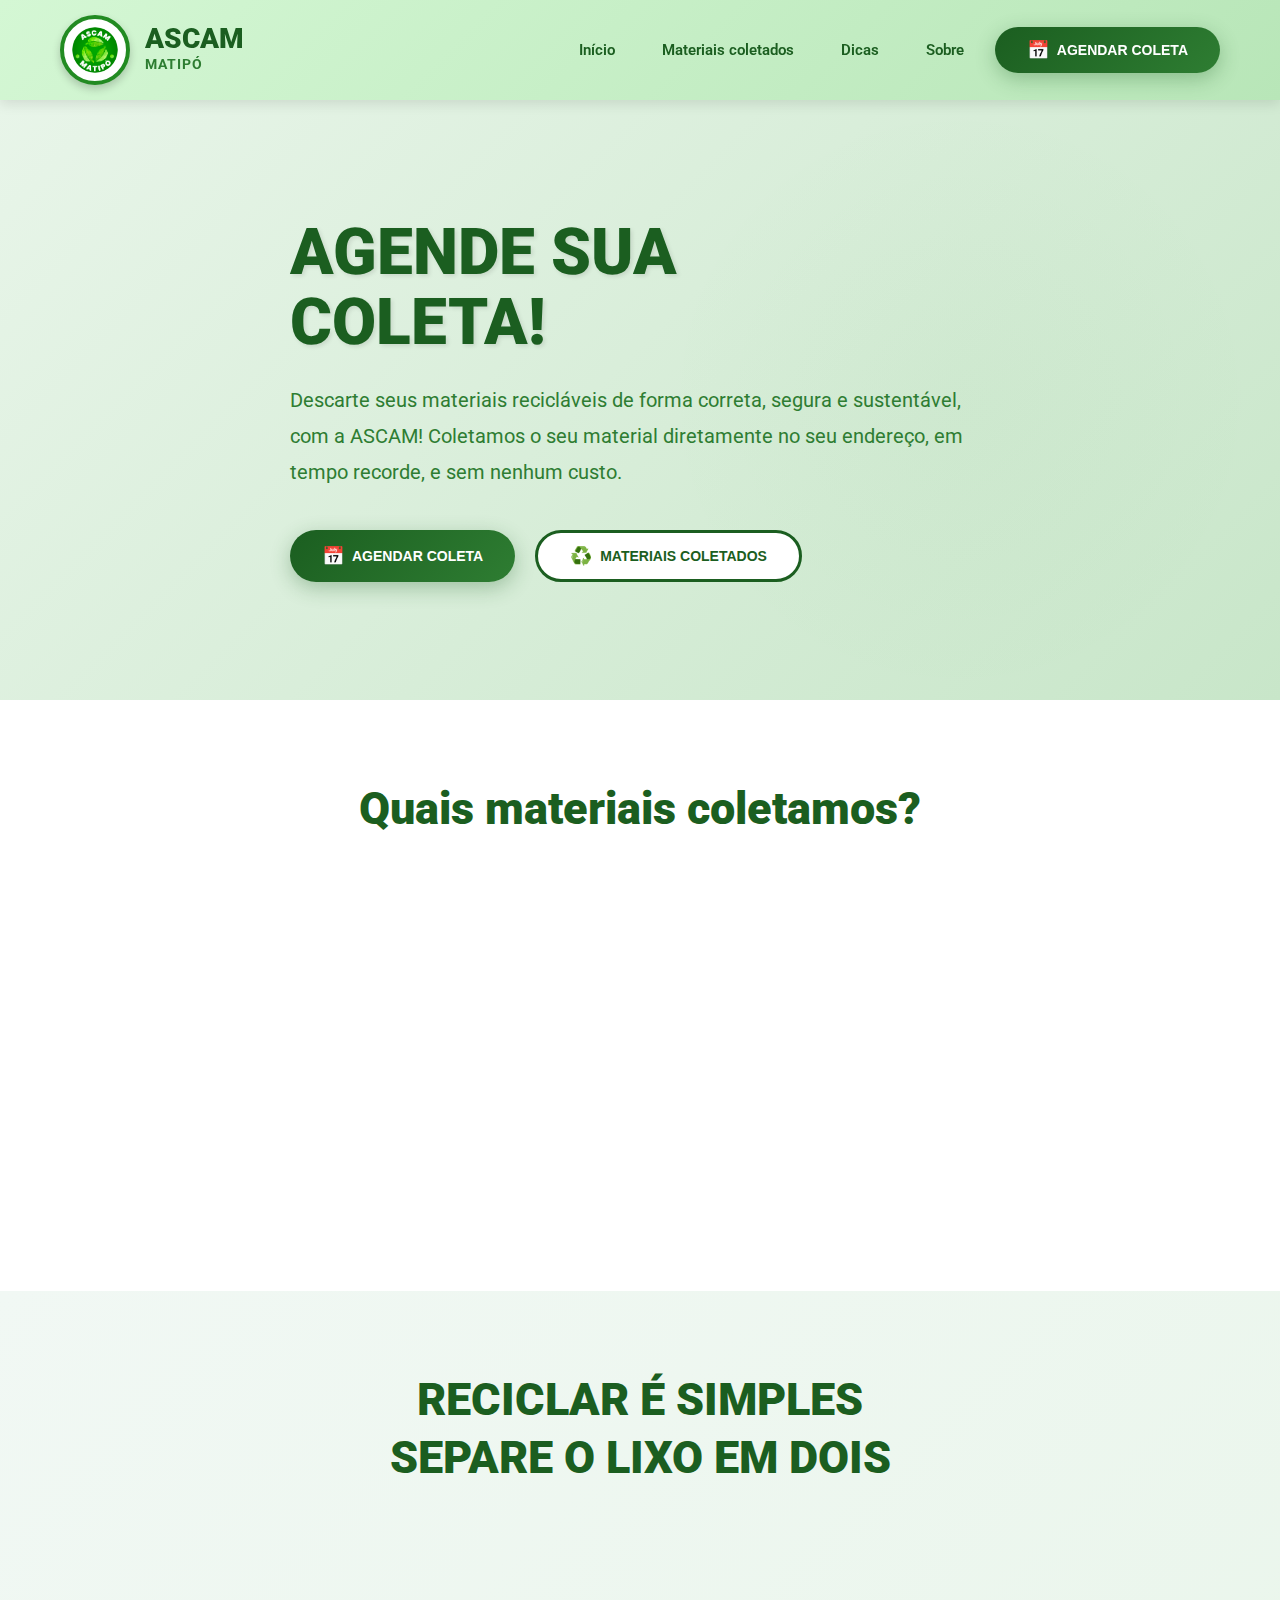
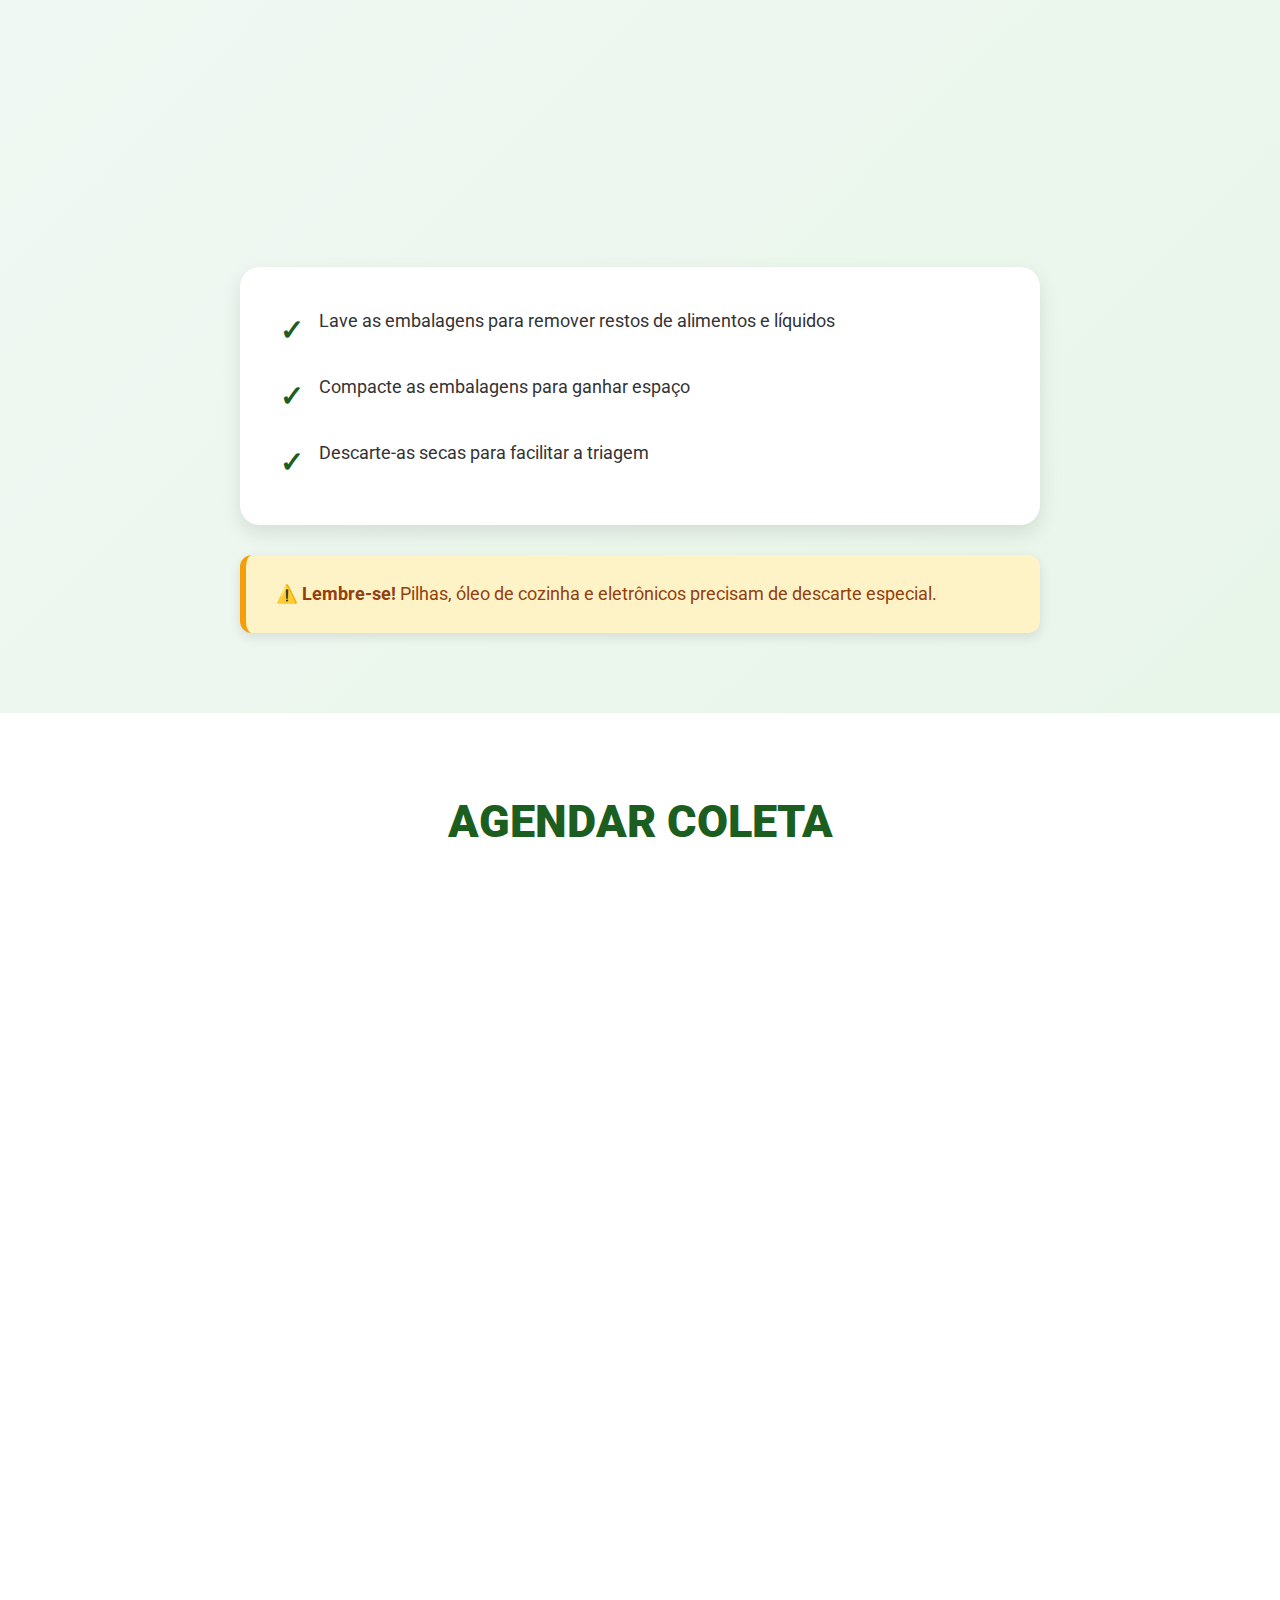
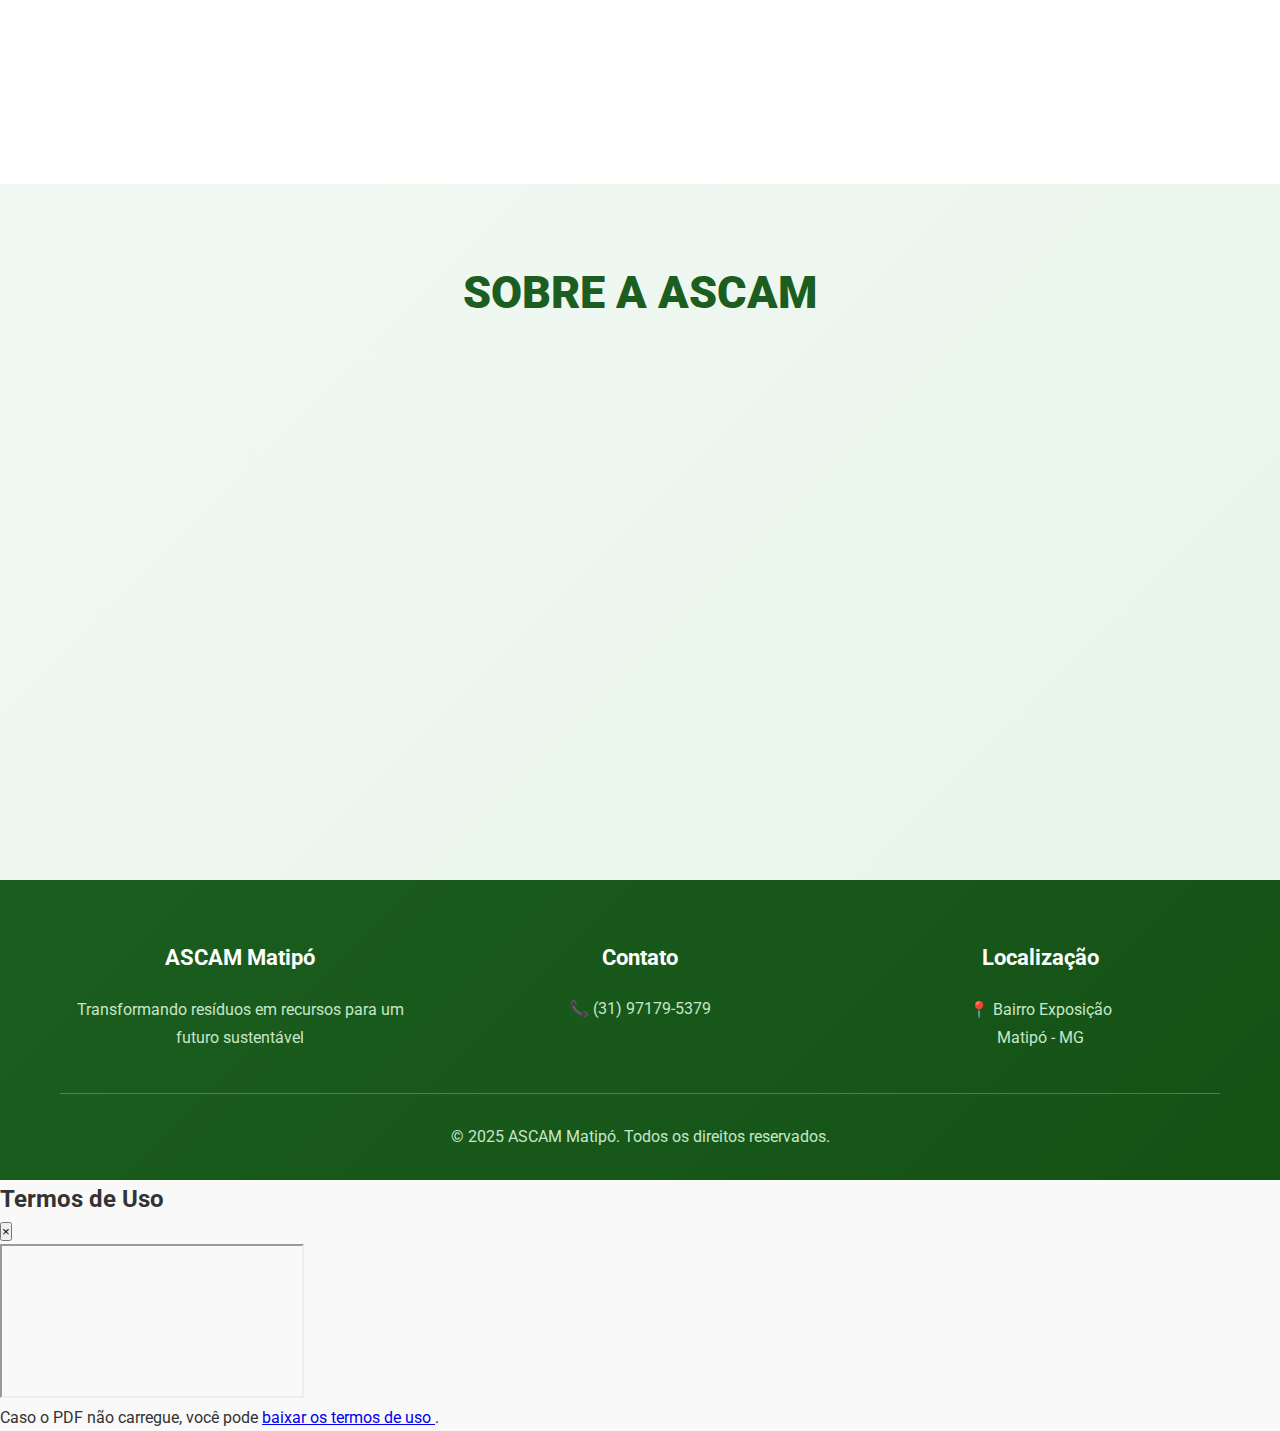
<file: index.html>
<!DOCTYPE html>
<html lang="pt-BR">
  <head>
    <meta charset="UTF-8" />
    <meta name="viewport" content="width=device-width, initial-scale=1.0" />
    <title>ASCAM Matipó - Coleta de Recicláveis</title>
    <link
      href="https://fonts.googleapis.com/css2?family=Roboto:wght@400;500;600;700;900&display=swap"
      rel="stylesheet"
    />
    <link href="index.css" rel="stylesheet" />
    <link rel="shortcut icon" href="./image/LOGOTIPO-ASCAM-MATIPO-ACE-FACULDADE.png" type="image/x-icon">
    <script src="cod.js"></script>
  </head>
  <body>
    <header class="header-container">
      <div class="header-content">
        <div class="logo-area">
          <img src="image/LOGOTIPO-ASCAM-MATIPO-ACE-FACULDADE.png" alt="Logo ASCAM" class="logo-img" />
          <div class="logo-text">
            <div class="logo-title">ASCAM</div>
            <div class="logo-subtitle">MATIPÓ</div>
          </div>
        </div>
        <nav class="nav-desktop">
          <a href="#inicio" class="nav-link">Início</a>
          <a href="#materiais" class="nav-link">Materiais coletados</a>
          <a href="#dicas" class="nav-link">Dicas</a>
          <a href="#sobre" class="nav-link">Sobre</a>
          <button onclick="scrollToForm()" class="btn-primary">
            <span class="btn-icon">📅</span>
            AGENDAR COLETA
          </button>
        </nav>

        <button class="mobile-menu-btn" onclick="toggleMobileMenu()">
          <span></span>
          <span></span>
          <span></span>
        </button>
      </div>

      <nav class="nav-mobile" id="mobileMenu">
        <a href="#inicio" class="nav-link" onclick="closeMobileMenu()"
          >Início</a
        >
        <a href="#materiais" class="nav-link" onclick="closeMobileMenu()"
          >Materiais coletados</a
        >
        <a href="#dicas" class="nav-link" onclick="closeMobileMenu()">Dicas</a>
        <a href="#sobre" class="nav-link" onclick="closeMobileMenu()">Sobre</a>
        <button
          onclick="scrollToForm(); closeMobileMenu();"
          class="btn-primary mobile-btn"
        >
          <span class="btn-icon">📅</span>
        </button>
      </nav>
    </header>

    <section id="inicio" class="hero-section">
      <div class="container">
        <div class="hero-content">
          <h1 class="hero-title">AGENDE SUA<br />COLETA!</h1>
          <p class="hero-subtitle">
            Descarte seus materiais recicláveis de forma correta, segura e
            sustentável, com a ASCAM! Coletamos o seu material diretamente no
            seu endereço, em tempo recorde, e sem nenhum custo.
          </p>
          <div class="hero-buttons">
            <button onclick="scrollToForm()" class="btn-primary">
              <span class="btn-icon">📅</span>
              AGENDAR COLETA
            </button>
            <button
              onclick="scrollToSection('materiais')"
              class="btn-secondary"
            >
              <span class="btn-icon">♻️</span>
              MATERIAIS COLETADOS
            </button>
          </div>
        </div>
      </div>
    </section>

    <section id="materiais" class="materiais-section">
      <div class="container">
        <h2 class="section-title">Quais materiais coletamos?</h2>
        <div class="materials-grid">
          <div class="material-card blue-card">
            <div class="material-icon">📄</div>
            <h3 class="material-title">Papel</h3>
            <p class="material-desc">
              Jornais, revistas, caixas de papelão, papel de escritório
            </p>
          </div>
          <div class="material-card red-card">
            <div class="material-icon">🧴</div>
            <h3 class="material-title">Plástico</h3>
            <p class="material-desc">
              Garrafas PET, embalagens, sacolas plásticas
            </p>
          </div>
          <div class="material-card yellow-card">
            <div class="material-icon">🥫</div>
            <h3 class="material-title">Metal</h3>
            <p class="material-desc">
              Latas de alumínio, ferro, cobre e outros metais
            </p>
          </div>
          <div class="material-card brown-card">
            <div class="material-icon">📦</div>
            <h3 class="material-title">Outros</h3>
            <p class="material-desc">Caixas longa vida, isopor, espumas</p>
          </div>
        </div>
      </div>
    </section>

    <section id="dicas" class="dicas-section">
      <div class="container">
        <h2 class="section-title">
          RECICLAR É SIMPLES<br />SEPARE O LIXO EM DOIS
        </h2>
        <div class="dicas-grid">
          <div class="dica-card">
            <div class="dica-icon">💧</div>
            <h3 class="dica-title">Lixo Úmido</h3>
            <p class="dica-desc">Restos de comida e lixo de banheiro</p>
          </div>
          <div class="dica-card">
            <div class="dica-icon">♻️</div>
            <h3 class="dica-title">Lixo Seco</h3>
            <p class="dica-desc">Plástico, Vidro, Metal e Papel</p>
          </div>
        </div>

        <div class="dicas-list">
          <div class="dica-item">
            <span class="check-icon">✓</span>
            <span
              >Lave as embalagens para remover restos de alimentos e
              líquidos</span
            >
          </div>
          <div class="dica-item">
            <span class="check-icon">✓</span>
            <span>Compacte as embalagens para ganhar espaço</span>
          </div>
          <div class="dica-item">
            <span class="check-icon">✓</span>
            <span>Descarte-as secas para facilitar a triagem</span>
          </div>
        </div>

        <div class="alert-box">
          <p>
            <strong>⚠️ Lembre-se!</strong> Pilhas, óleo de cozinha e eletrônicos
            precisam de descarte especial.
          </p>
        </div>
      </div>
    </section>

    <section id="form" class="form-section">
      <div class="container">
        <h2 class="section-title">AGENDAR COLETA</h2>
        <div class="form-wrapper">
          <form id="agendamentoForm" novalidate>
            <div class="form-grid">
              <div class="form-column">
                <fieldset class="form-fieldset">
                  <legend class="form-legend">Dados do solicitante</legend>
                  <div class="form-group">
                    <label class="form-label" for="name">Nome completo *</label>
                    <div class="input-wrapper">
                      <span class="input-icon" aria-hidden="true">👤</span>
                      <input
                        type="text"
                        id="name"
                        placeholder="Digite seu nome"
                        class="form-input"
                        required
                      />
                    </div>
                  </div>
                  <div class="form-group">
                    <label class="form-label" for="material">Material *</label>
                    <div class="input-wrapper select-wrapper">
                      <span class="input-icon" aria-hidden="true">♻️</span>
                      <select id="material" class="form-input" required>
                        <option value="">Selecione o material</option>
                        <option value="Papel">Papel</option>
                        <option value="Plástico">Plástico</option>
                        <option value="Metal">Metal</option>
                        <option value="Vidro">Vidro</option>
                        <option value="Misto">Misto</option>
                        <option value="Outros">Outros</option>
                      </select>
                    </div>
                  </div>
                  <div class="form-group">
                    <label class="form-label" for="weight">Peso estimado *</label>
                    <div class="input-wrapper select-wrapper">
                      <span class="input-icon" aria-hidden="true">⚖️</span>
                      <select id="weight" class="form-input" required>
                        <option value="">Selecione o peso</option>
                        <option value="Menos de 5 kg">Menos de 5 kg</option>
                        <option value="5-10 kg">5-10 kg</option>
                        <option value="10-20 kg">10-20 kg</option>
                        <option value="Mais de 20 kg">Mais de 20 kg</option>
                      </select>
                    </div>
                  </div>
                  <div class="form-group">
                    <label class="form-label" for="observation">Observações</label>
                    <div class="input-wrapper textarea-wrapper">
                      <span class="input-icon" aria-hidden="true">📝</span>
                      <textarea
                        id="observation"
                        placeholder="Informe detalhes importantes (opcional)"
                        class="form-input"
                        rows="4"
                        aria-describedby="observationHint"
                        style="resize: none;"
                      ></textarea>
                    </div>
                    <p class="form-hint" id="observationHint">
                      Ajude nossa equipe com orientações extras sobre o local ou os materiais.
                    </p>
                  </div>
                </fieldset>
              </div>

              <div class="form-column">
                <fieldset class="form-fieldset">
                  <legend class="form-legend">Local da coleta</legend>
                  <div class="form-group">
                    <label class="form-label" for="street">Rua *</label>
                    <div class="input-wrapper">
                      <span class="input-icon" aria-hidden="true">📍</span>
                      <input
                        type="text"
                        id="street"
                        placeholder="Informe a rua"
                        class="form-input"
                        required
                      />
                    </div>
                  </div>
                  <div class="form-group">
                    <label class="form-label" for="neighborhood">Bairro *</label>
                    <div class="input-wrapper">
                      <span class="input-icon" aria-hidden="true">🏘️</span>
                      <input
                        type="text"
                        id="neighborhood"
                        placeholder="Informe o bairro"
                        class="form-input"
                        required
                      />
                    </div>
                  </div>
                  <div class="form-row">
                    <div class="form-group">
                      <label class="form-label" for="number">Número *</label>
                      <div class="input-wrapper">
                        <span class="input-icon" aria-hidden="true">#</span>
                        <input
                          type="tel"
                          maxlength="6"
                          id="number"
                          placeholder="Nº"
                          class="form-input"
                          required
                        />
                      </div>
                    </div>
                    <div class="form-group">
                      <label class="form-label" for="complement">Complemento</label>
                      <div class="input-wrapper">
                        <span class="input-icon" aria-hidden="true">🔑</span>
                      <input
                        type="text"
                        id="complement"
                        placeholder="Bloco, apto, etc."
                        class="form-input"
                        aria-describedby="complementHint"
                      />
                    </div>
                  </div>
                </div>
                <p class="form-hint" id="complementHint">
                  Informe um complemento para facilitar nossa identificação.
                </p>
              </fieldset>

                <div class="form-footer">
                  <div class="termos">
                    <input type="checkbox" id="aceito" name="aceito" required />
                    <label for="aceito">Li e aceito os</label>
                    <button
                      type="button"
                      class="terms-link"
                      data-modal-target="termsModal"
                      aria-controls="termsModal"
                      aria-expanded="false"
                    >
                      termos de uso
                    </button>
                  </div>
                  <button
                    type="submit"
                    class="btn-submit btn-disabled"
                    disabled
                    aria-disabled="true"
                  >
                    <span class="btn-icon">📞</span>
                    ENVIAR AGENDAMENTO
                  </button>
                  <p class="form-safe">
                    🔒 Seus dados são usados apenas para o agendamento da coleta.
                  </p>
                </div>
              </div>
            </div>
          </form>
        </div>
      </div>
    </section>

    <section id="sobre" class="sobre-section">
      <div class="container">
        <h2 class="section-title">SOBRE A ASCAM</h2>
        <div class="sobre-content">
          <p>
            A ASCAM é uma organização dedicada a transformar resíduos em
            recursos valiosos, contribuindo para a preservação do meio ambiente
            e a qualidade de vida da comunidade. Localizada no bairro Exposição,
            em Matipó, desempenha um papel essencial na gestão de recicláveis.
          </p>
          <p>
            Além da coleta e separação, a ASCAM promove sustentabilidade e
            prosperidade. Com o trabalho incansável dos catadores, vai além da
            reciclagem, transformando vidas e ajudando a salvar o planeta.
          </p>
          <p class="sobre-highlight">
            A ASCAM é mais que uma associação; é um motor de mudança para um
            mundo mais consciente e sustentável.
          </p>
        </div>
      </div>
    </section>

    <footer class="footer">
      <div class="container">
        <div class="footer-grid">
          <div class="footer-column">
            <h3 class="footer-title">ASCAM Matipó</h3>
            <p class="footer-text">
              Transformando resíduos em recursos para um futuro sustentável
            </p>
          </div>
          <div class="footer-column">
            <h3 class="footer-title">Contato</h3>
            <p class="footer-link">
              📞 <a href="https://wa.me/31971795379">(31) 97179-5379</a>
            </p>
            <!-- <p class="footer-link">
              ✉️ <a href="mailto:contato@ascam.org">contato@ascam.org</a>
            </p> -->
          </div>
          <div class="footer-column">
            <h3 class="footer-title">Localização</h3>
            <p class="footer-text">📍 Bairro Exposição<br />Matipó - MG</p>
          </div>
        </div>
        <div class="footer-bottom">
          <p>&copy; 2025 ASCAM Matipó. Todos os direitos reservados.</p>
        </div>
      </div>
    </footer>

    <div class="modal" id="termsModal" role="dialog" aria-modal="true" aria-labelledby="termsModalTitle" aria-hidden="true">
      <div class="modal-backdrop" data-modal-close></div>
      <div class="modal-content">
        <header class="modal-header">
          <h2 id="termsModalTitle">Termos de Uso</h2>
          <button type="button" class="modal-close" data-modal-close aria-label="Fechar modal">
            ×
          </button>
        </header>
        <div class="modal-body">
          <iframe
            src="TERMO_DE_ACEITE.pdf"
            title="Termos de Uso ASCAM"
            class="modal-pdf"
            loading="lazy"
          ></iframe>
          <p class="modal-fallback">
            Caso o PDF não carregue, você pode
            <a href="TERMO_DE_ACEITE.pdf" target="_blank" rel="noopener">
              baixar os termos de uso
            </a>.
          </p>
        </div>
      </div>
    </div>

  </body>
</html>
</file>
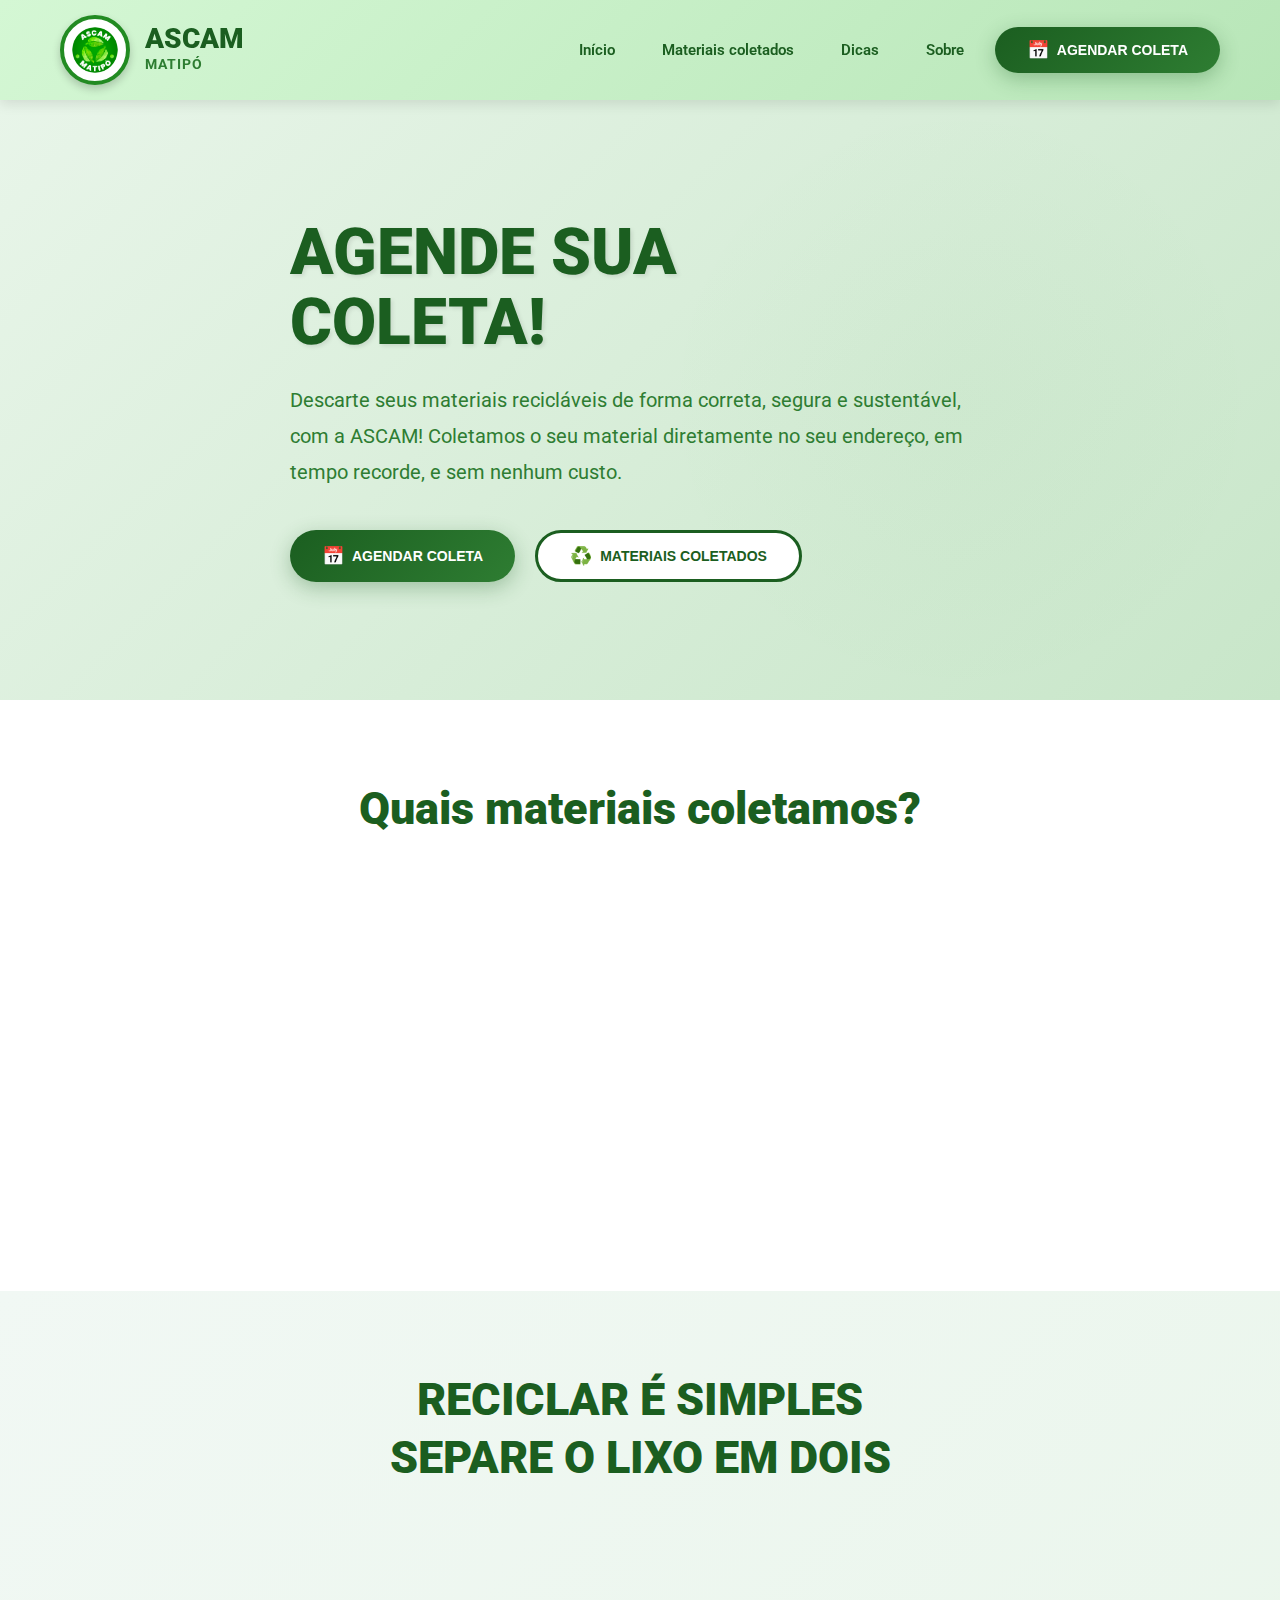
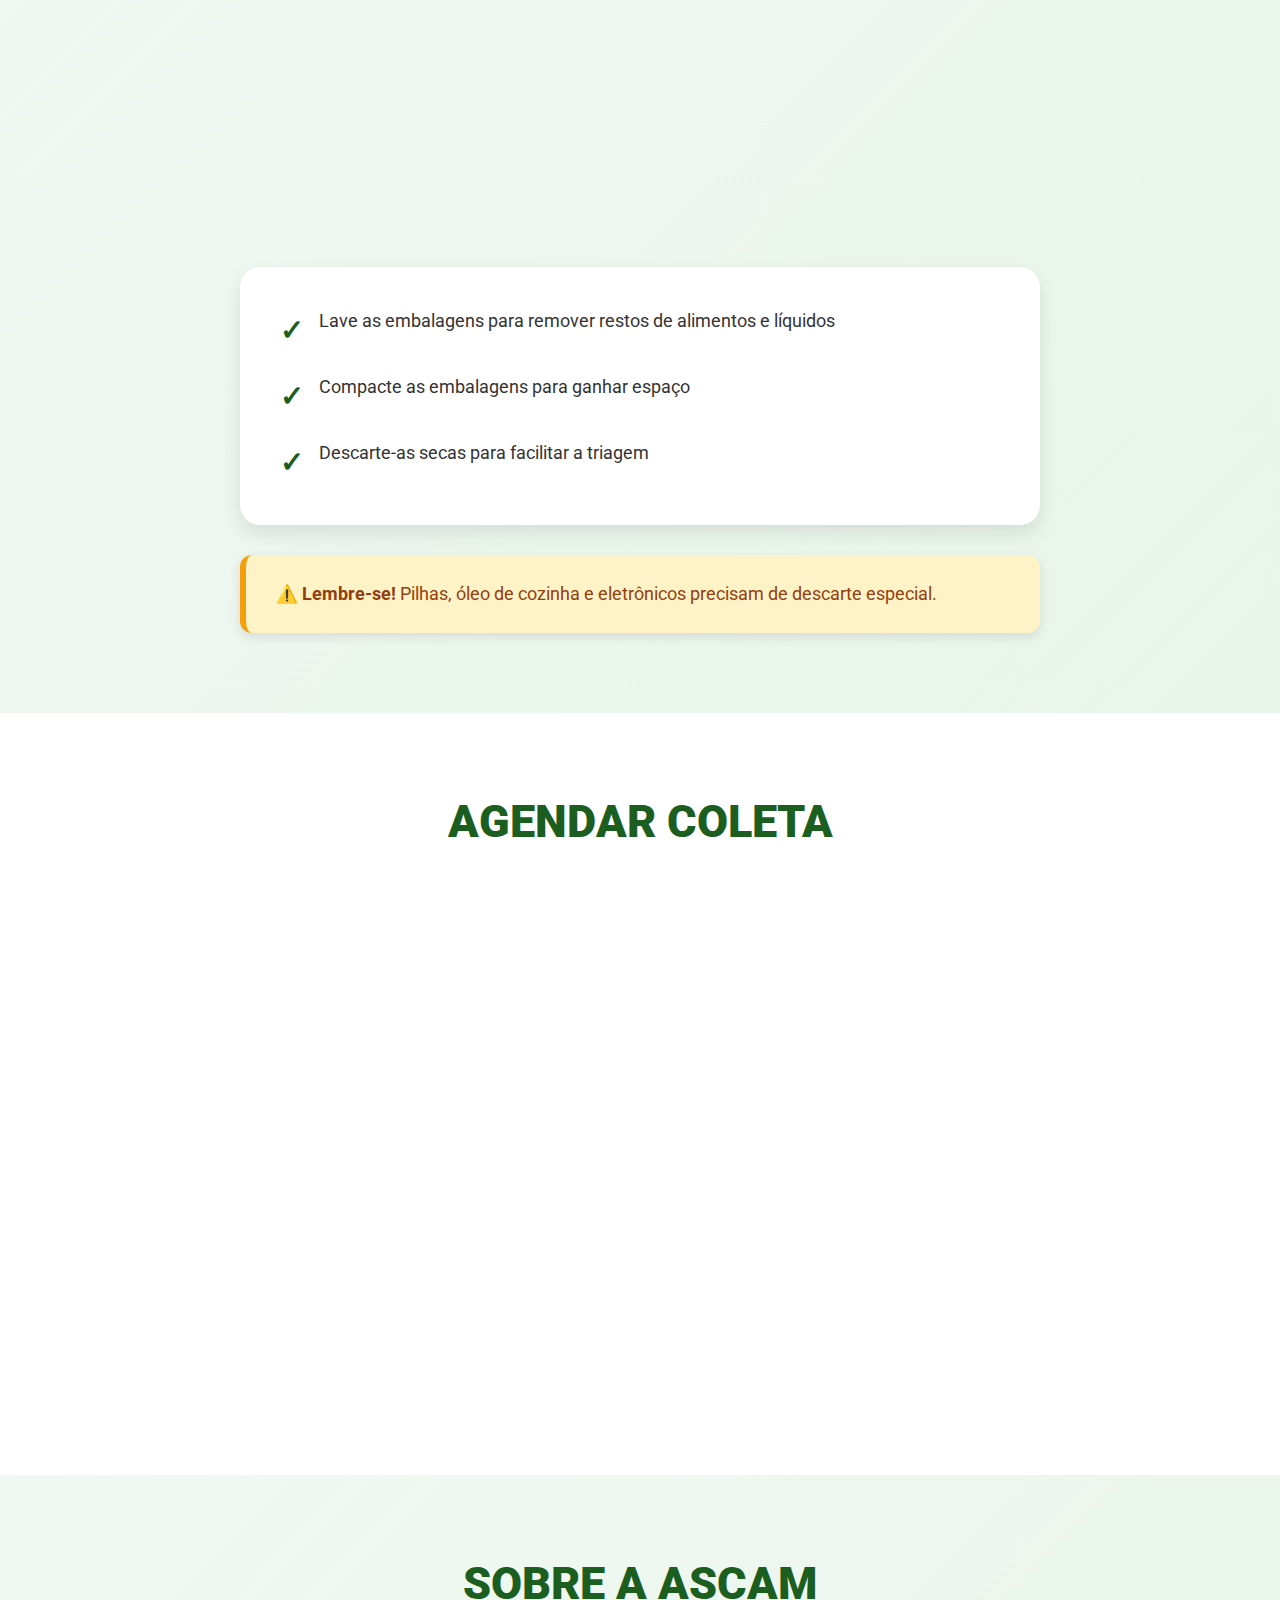
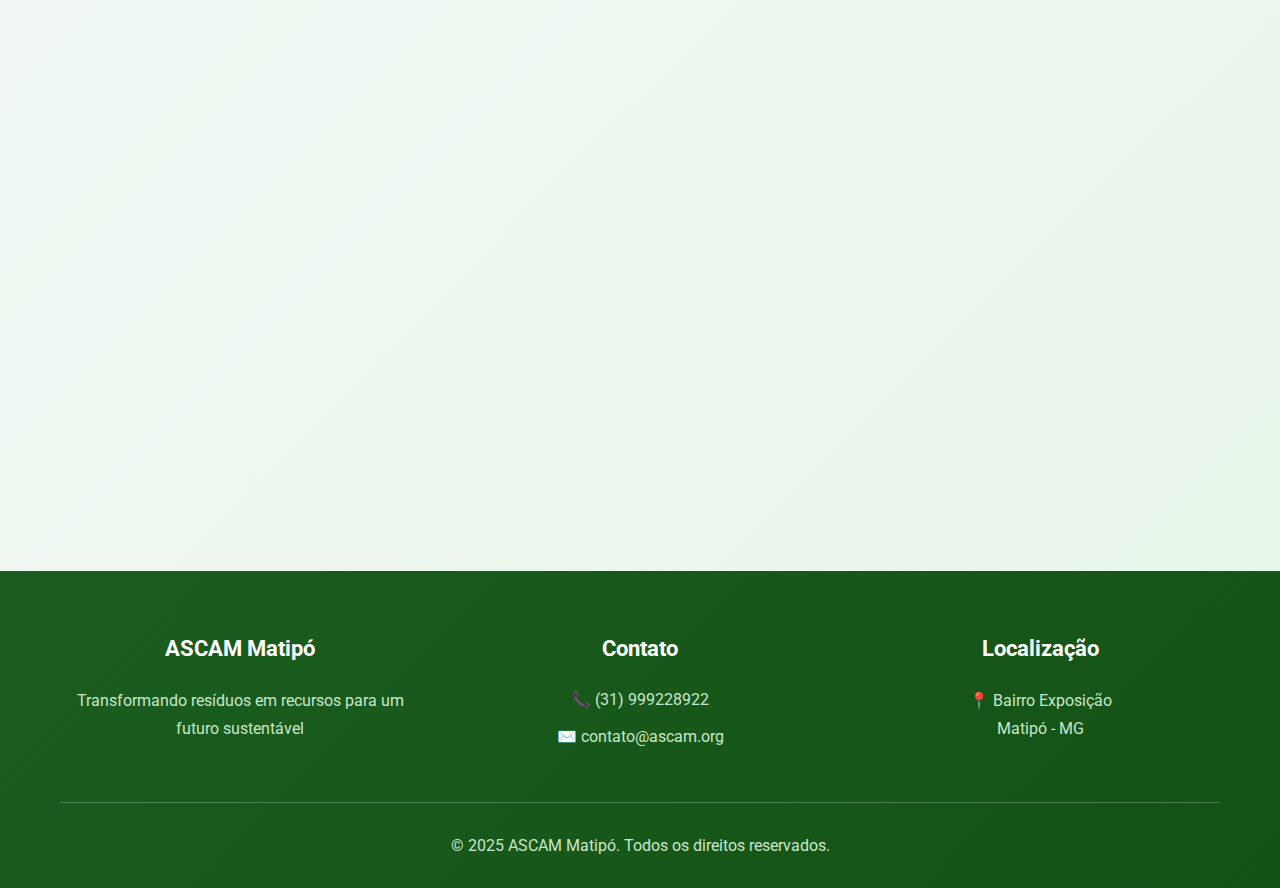
<file: main.html>
<!DOCTYPE html>
<html lang="pt-BR">
  <head>
    <meta charset="UTF-8" />
    <meta name="viewport" content="width=device-width, initial-scale=1.0" />
    <title>ASCAM Matipó - Coleta de Recicláveis</title>
    <link
      href="https://fonts.googleapis.com/css2?family=Roboto:wght@400;500;600;700;900&display=swap"
      rel="stylesheet"
    />
    <link href="index.css" rel="stylesheet" />
    <script src="cod.js"></script>
  </head>
  <body>
    <header class="header-container">
      <div class="header-content">
        <div class="logo-area">
          <img src="image/LOGOTIPO-ASCAM-MATIPO-ACE-FACULDADE.png" alt="Logo ASCAM" class="logo-img" />
          <div class="logo-text">
            <div class="logo-title">ASCAM</div>
            <div class="logo-subtitle">MATIPÓ</div>
          </div>
        </div>
        <nav class="nav-desktop">
          <a href="#inicio" class="nav-link">Início</a>
          <a href="#materiais" class="nav-link">Materiais coletados</a>
          <a href="#dicas" class="nav-link">Dicas</a>
          <a href="#sobre" class="nav-link">Sobre</a>
          <button onclick="scrollToForm()" class="btn-primary">
            <span class="btn-icon">📅</span>
            AGENDAR COLETA
          </button>
        </nav>

        <button class="mobile-menu-btn" onclick="toggleMobileMenu()">
          <span></span>
          <span></span>
          <span></span>
        </button>
      </div>

      <nav class="nav-mobile" id="mobileMenu">
        <a href="#inicio" class="nav-link" onclick="closeMobileMenu()"
          >Início</a
        >
        <a href="#materiais" class="nav-link" onclick="closeMobileMenu()"
          >Materiais coletados</a
        >
        <a href="#dicas" class="nav-link" onclick="closeMobileMenu()">Dicas</a>
        <a href="#sobre" class="nav-link" onclick="closeMobileMenu()">Sobre</a>
        <button
          onclick="scrollToForm(); closeMobileMenu();"
          class="btn-primary mobile-btn"
        >
          <span class="btn-icon">📅</span>
        </button>
      </nav>
    </header>

    <section id="inicio" class="hero-section">
      <div class="container">
        <div class="hero-content">
          <h1 class="hero-title">AGENDE SUA<br />COLETA!</h1>
          <p class="hero-subtitle">
            Descarte seus materiais recicláveis de forma correta, segura e
            sustentável, com a ASCAM! Coletamos o seu material diretamente no
            seu endereço, em tempo recorde, e sem nenhum custo.
          </p>
          <div class="hero-buttons">
            <button onclick="scrollToForm()" class="btn-primary">
              <span class="btn-icon">📅</span>
              AGENDAR COLETA
            </button>
            <button
              onclick="scrollToSection('materiais')"
              class="btn-secondary"
            >
              <span class="btn-icon">♻️</span>
              MATERIAIS COLETADOS
            </button>
          </div>
        </div>
      </div>
    </section>

    <section id="materiais" class="materiais-section">
      <div class="container">
        <h2 class="section-title">Quais materiais coletamos?</h2>
        <div class="materials-grid">
          <div class="material-card blue-card">
            <div class="material-icon">📄</div>
            <h3 class="material-title">Papel</h3>
            <p class="material-desc">
              Jornais, revistas, caixas de papelão, papel de escritório
            </p>
          </div>
          <div class="material-card red-card">
            <div class="material-icon">🧴</div>
            <h3 class="material-title">Plástico</h3>
            <p class="material-desc">
              Garrafas PET, embalagens, sacolas plásticas
            </p>
          </div>
          <div class="material-card yellow-card">
            <div class="material-icon">🥫</div>
            <h3 class="material-title">Metal</h3>
            <p class="material-desc">
              Latas de alumínio, ferro, cobre e outros metais
            </p>
          </div>
          <div class="material-card brown-card">
            <div class="material-icon">📦</div>
            <h3 class="material-title">Outros</h3>
            <p class="material-desc">Caixas longa vida, isopor, espumas</p>
          </div>
        </div>
      </div>
    </section>

    <section id="dicas" class="dicas-section">
      <div class="container">
        <h2 class="section-title">
          RECICLAR É SIMPLES<br />SEPARE O LIXO EM DOIS
        </h2>
        <div class="dicas-grid">
          <div class="dica-card">
            <div class="dica-icon">💧</div>
            <h3 class="dica-title">Lixo Úmido</h3>
            <p class="dica-desc">Restos de comida e lixo de banheiro</p>
          </div>
          <div class="dica-card">
            <div class="dica-icon">♻️</div>
            <h3 class="dica-title">Lixo Seco</h3>
            <p class="dica-desc">Plástico, Vidro, Metal e Papel</p>
          </div>
        </div>

        <div class="dicas-list">
          <div class="dica-item">
            <span class="check-icon">✓</span>
            <span
              >Lave as embalagens para remover restos de alimentos e
              líquidos</span
            >
          </div>
          <div class="dica-item">
            <span class="check-icon">✓</span>
            <span>Compacte as embalagens para ganhar espaço</span>
          </div>
          <div class="dica-item">
            <span class="check-icon">✓</span>
            <span>Descarte-as secas para facilitar a triagem</span>
          </div>
        </div>

        <div class="alert-box">
          <p>
            <strong>⚠️ Lembre-se!</strong> Pilhas, óleo de cozinha e eletrônicos
            precisam de descarte especial.
          </p>
        </div>
      </div>
    </section>

    <section id="form" class="form-section">
      <div class="container">
        <h2 class="section-title">AGENDAR COLETA</h2>
        <div class="form-wrapper">
          <form id="agendamentoForm">
            <div class="form-grid">
              <div class="form-column">
                <input
                  type="text"
                  id="name"
                  placeholder="Nome *"
                  class="form-input"
                  required
                />
                <select id="material" class="form-input" required>
                  <option value="">Selecione o Material *</option>
                  <option value="Papel">Papel</option>
                  <option value="Plástico">Plástico</option>
                  <option value="Metal">Metal</option>
                  <option value="Vidro">Vidro</option>
                  <option value="Misto">Misto</option>
                  <option value="Outros">Outros</option>
                </select>
                <select id="weight" class="form-input" required>
                  <option value="">Peso Estimado *</option>
                  <option value="Menos de 5 kg">Menos de 5 kg</option>
                  <option value="5-10 kg">5-10 kg</option>
                  <option value="10-20 kg">10-20 kg</option>
                  <option value="Mais de 20 kg">Mais de 20 kg</option>
                </select>
                <textarea
                  id="observation"
                  placeholder="Observações (opcional)"
                  class="form-input"
                  rows="4"
                ></textarea>
              </div>

              <div class="form-column">
                <input
                  type="text"
                  id="street"
                  placeholder="Rua *"
                  class="form-input"
                  required
                />
                <input
                  type="text"
                  id="neighborhood"
                  placeholder="Bairro *"
                  class="form-input"
                  required
                />
                <input
                  type="text"
                  id="number"
                  placeholder="Número *"
                  class="form-input"
                  required
                />
                <input
                  type="text"
                  id="complement"
                  placeholder="Complemento (opcional)"
                  class="form-input"
                />
                <div class="termos">
                      <input type="checkbox" id="aceito" name="aceito" required>
                    <label for="aceito">Li e aceito os <a href="#">termos de uso</a></label>
                </div>
                <button type="submit" class="btn-submit">
                  <span class="btn-icon">📞</span>
                  ENVIAR AGENDAMENTO
                </button>
              </div>
              
            </div>
          </form>
        </div>
      </div>
    </section>

    <section id="sobre" class="sobre-section">
      <div class="container">
        <h2 class="section-title">SOBRE A ASCAM</h2>
        <div class="sobre-content">
          <p>
            A ASCAM é uma organização dedicada a transformar resíduos em
            recursos valiosos, contribuindo para a preservação do meio ambiente
            e a qualidade de vida da comunidade. Localizada no bairro Exposição,
            em Matipó, desempenha um papel essencial na gestão de recicláveis.
          </p>
          <p>
            Além da coleta e separação, a ASCAM promove sustentabilidade e
            prosperidade. Com o trabalho incansável dos catadores, vai além da
            reciclagem, transformando vidas e ajudando a salvar o planeta.
          </p>
          <p class="sobre-highlight">
            A ASCAM é mais que uma associação; é um motor de mudança para um
            mundo mais consciente e sustentável.
          </p>
        </div>
      </div>
    </section>

    <footer class="footer">
      <div class="container">
        <div class="footer-grid">
          <div class="footer-column">
            <h3 class="footer-title">ASCAM Matipó</h3>
            <p class="footer-text">
              Transformando resíduos em recursos para um futuro sustentável
            </p>
          </div>
          <div class="footer-column">
            <h3 class="footer-title">Contato</h3>
            <p class="footer-link">
              📞 <a href="https://wa.me/5531997973573">(31) 999228922</a>
            </p>
            <p class="footer-link">
              ✉️ <a href="mailto:contato@ascam.org">contato@ascam.org</a>
            </p>
          </div>
          <div class="footer-column">
            <h3 class="footer-title">Localização</h3>
            <p class="footer-text">📍 Bairro Exposição<br />Matipó - MG</p>
          </div>
        </div>
        <div class="footer-bottom">
          <p>&copy; 2025 ASCAM Matipó. Todos os direitos reservados.</p>
        </div>
      </div>
    </footer>

    </form>
  </div>
  </body>
</html>
</file>
<file: index.css>
/* Reset e Configurações Gerais */
* {
  box-sizing: border-box;
  margin: 0;
  padding: 0;
}

html {
  scroll-behavior: smooth;
  scroll-padding-top: 80px;
}

body {
  font-family: 'Roboto', sans-serif;
  line-height: 1.6;
  color: #333;
  background-color: #f9f9f9;
  overflow-x: hidden;
}

.container {
  max-width: 1200px;
  margin: 0 auto;
  padding: 0 20px;
}

/* Header */
.header-container {
  background: linear-gradient(135deg, #d4f7d4 0%, #b8e6b8 100%);
  position: sticky;
  top: 0;
  z-index: 1000;
  box-shadow: 0 4px 12px rgba(0, 0, 0, 0.1);
  transition: all 0.3s ease;
}

.header-content {
  max-width: 1200px;
  margin: 0 auto;
  padding: 15px 20px;
  display: flex;
  align-items: center;
  justify-content: space-between;
}

.logo-area {
  display: flex;
  align-items: center;
  gap: 15px;
}

.logo-img {
  width: 70px;
  height: 70px;
  object-fit: contain;
  border-radius: 50%;
  background: white;
  padding: 8px;
  box-shadow: 0 4px 8px rgba(0, 0, 0, 0.2);
  border: 4px solid #228b22;
}

.logo-text {
  display: flex;
  flex-direction: column;
}

.logo-title {
  font-size: 28px;
  font-weight: 900;
  color: #1b5e20;
  line-height: 1;
}

.logo-subtitle {
  font-size: 14px;
  font-weight: 700;
  color: #2e7d32;
  letter-spacing: 1px;
}

/* Navegação Desktop */
.nav-desktop {
  display: flex;
  align-items: center;
  gap: 15px;
}

.nav-link {
  color: #1b5e20;
  font-weight: 600;
  font-size: 15px;
  text-decoration: none;
  padding: 8px 16px;
  border-radius: 8px;
  transition: all 0.3s ease;
  cursor: pointer;
}

.nav-link:hover {
  background: rgba(27, 94, 32, 0.1);
  color: #2e7d32;
  transform: translateY(-2px);
}

/* Navegação Mobile */
.mobile-menu-btn {
  display: none;
  flex-direction: column;
  gap: 5px;
  background: none;
  border: none;
  cursor: pointer;
  padding: 5px;
}

.mobile-menu-btn span {
  width: 30px;
  height: 3px;
  background: #1b5e20;
  border-radius: 3px;
  transition: all 0.3s ease;
}

.nav-mobile {
  display: none;
  flex-direction: column;
  gap: 10px;
  padding: 20px;
  background: rgba(255, 255, 255, 0.95);
  border-top: 2px solid rgba(27, 94, 32, 0.2);
}

.nav-mobile.active {
  display: flex;
}

.mobile-btn {
  width: 100%;
  justify-content: center;
  margin-top: 10px;
}

/* Botões */
.btn-primary {
  background: linear-gradient(135deg, #1b5e20 0%, #2e7d32 100%);
  color: white;
  padding: 12px 32px;
  border-radius: 50px;
  font-weight: 700;
  font-size: 14px;
  border: none;
  cursor: pointer;
  transition: all 0.3s ease;
  display: inline-flex;
  align-items: center;
  gap: 8px;
  box-shadow: 0 6px 20px rgba(27, 94, 32, 0.3);
  text-decoration: none;
}

.btn-primary:hover {
  transform: translateY(-3px);
  box-shadow: 0 8px 25px rgba(27, 94, 32, 0.4);
}

.btn-secondary {
  background: white;
  color: #1b5e20;
  border: 3px solid #1b5e20;
  padding: 12px 32px;
  border-radius: 50px;
  font-weight: 700;
  font-size: 14px;
  cursor: pointer;
  transition: all 0.3s ease;
  display: inline-flex;
  align-items: center;
  gap: 8px;
}

.btn-secondary:hover {
  background: #1b5e20;
  color: white;
  transform: translateY(-3px);
}

.btn-icon {
  font-size: 18px;
}

/* Hero Section */
.hero-section {
  background: linear-gradient(135deg, #e8f5e9 0%, #c8e6c9 100%);
  min-height: 600px;
  display: flex;
  align-items: center;
  position: relative;
  overflow: hidden;
  padding: 80px 0;
}

.hero-section::before {
  content: '';
  position: absolute;
  top: 0;
  right: 0;
  width: 50%;
  height: 100%;
  background: radial-gradient(circle, rgba(34, 139, 34, 0.05) 0%, transparent 70%);
  opacity: 0.5;
}

.hero-content {
  max-width: 700px;
  position: relative;
  z-index: 10;
}

.hero-title {
  font-size: 4rem;
  font-weight: 900;
  color: #1b5e20;
  line-height: 1.1;
  margin-bottom: 1.5rem;
  text-shadow: 2px 2px 4px rgba(0, 0, 0, 0.1);
  animation: fadeInUp 0.8s ease;
}

.hero-subtitle {
  font-size: 1.25rem;
  color: #2e7d32;
  line-height: 1.8;
  margin-bottom: 2.5rem;
  animation: fadeInUp 1s ease;
}

.hero-buttons {
  display: flex;
  flex-wrap: wrap;
  gap: 20px;
  animation: fadeInUp 1.2s ease;
}

/* Sections */
.materiais-section,
.dicas-section,
.form-section,
.sobre-section {
  padding: 80px 0;
}

.materiais-section {
  background: white;
}

.dicas-section {
  background: linear-gradient(135deg, #f1f8f4 0%, #e8f5e9 100%);
}

.form-section {
  background: white;
}

.sobre-section {
  background: linear-gradient(135deg, #f1f8f4 0%, #e8f5e9 100%);
}

.section-title {
  font-size: 2.8rem;
  font-weight: 900;
  color: #1b5e20;
  margin-bottom: 3rem;
  text-align: center;
  line-height: 1.3;
}

/* Material Cards */
.materials-grid {
  display: grid;
  grid-template-columns: repeat(auto-fit, minmax(250px, 1fr));
  gap: 30px;
  max-width: 1100px;
  margin: 0 auto;
}

.material-card {
  background: white;
  padding: 40px 30px;
  border-radius: 20px;
  box-shadow: 0 8px 20px rgba(0, 0, 0, 0.1);
  transition: all 0.3s ease;
  border-left: 6px solid;
  text-align: center;
}

.material-card:hover, .dica-card:hover {
  animation: inUp 1.2s ease;
  box-shadow: 0 12px 30px rgba(0, 0, 0, 0.15);
  cursor: pointer;
}

.material-icon {
  font-size: 3.5rem;
  margin-bottom: 20px;
}

.material-title {
  font-size: 1.8rem;
  font-weight: 700;
  margin-bottom: 12px;
}

.material-desc {
  color: #666;
  line-height: 1.6;
}

.blue-card {
  border-left-color: #4682b4;
}

.blue-card .material-title {
  color: #4682b4;
}

.red-card {
  border-left-color: #dc2626;
}

.red-card .material-title {
  color: #dc2626;
}

.yellow-card {
  border-left-color: #f59e0b;
}

.yellow-card .material-title {
  color: #f59e0b;
}

.brown-card {
  border-left-color: #8b4513;
}

.brown-card .material-title {
  color: #8b4513;
}

/* Dicas Section */
.dicas-grid {
  display: grid;
  grid-template-columns: repeat(auto-fit, minmax(280px, 1fr));
  gap: 30px;
  max-width: 800px;
  margin: 0 auto 40px;
}

.dica-card {
  background: white;
  padding: 40px;
  border-radius: 20px;
  box-shadow: 0 8px 20px rgba(0, 0, 0, 0.1);
  text-align: center;
  transition: all 0.3s ease;
}

.dica-card:hover {
  transform: translateY(-5px);
  box-shadow: 0 12px 25px rgba(0, 0, 0, 0.15);
}

.dica-icon {
  font-size: 4rem;
  margin-bottom: 20px;
}

.dica-title {
  font-size: 1.8rem;
  font-weight: 700;
  color: #1b5e20;
  margin-bottom: 15px;
}

.dica-desc {
  color: #666;
  font-size: 1.1rem;
}

.dicas-list {
  background: white;
  padding: 40px;
  border-radius: 20px;
  box-shadow: 0 8px 20px rgba(0, 0, 0, 0.1);
  max-width: 800px;
  margin: 0 auto 30px;
}

.dica-item {
  display: flex;
  align-items: flex-start;
  gap: 15px;
  margin-bottom: 20px;
  font-size: 1.1rem;
  line-height: 1.6;
}

.dica-item:last-child {
  margin-bottom: 0;
}

.check-icon {
  font-size: 1.8rem;
  color: #1b5e20;
  font-weight: bold;
  flex-shrink: 0;
}

.alert-box {
  background: #fef3c7;
  border-left: 6px solid #f59e0b;
  padding: 25px 30px;
  border-radius: 12px;
  max-width: 800px;
  margin: 0 auto;
  box-shadow: 0 4px 12px rgba(0, 0, 0, 0.1);
}

.alert-box p {
  font-size: 1.1rem;
  color: #92400e;
  margin: 0;
}

/* Form Section */
.form-wrapper {
  background: linear-gradient(135deg, #f1f8f4 0%, #e8f5e9 100%);
  padding: 50px;
  border-radius: 30px;
  box-shadow: 0 10px 40px rgba(0, 0, 0, 0.1);
  max-width: 1000px;
  margin: 0 auto;
}

.form-grid {
  display: grid;
  grid-template-columns: repeat(auto-fit, minmax(300px, 1fr));
  gap: 30px;
}

.form-column {
  display: flex;
  flex-direction: column;
}

.form-input {
  width: 100%;
  padding: 16px 20px;
  border: 2px solid #e0e0e0;
  border-radius: 12px;
  font-size: 1rem;
  font-family: 'Roboto', sans-serif;
  transition: all 0.3s ease;
  margin-bottom: 20px;
  background: white;
}

.form-input:focus {
  outline: none;
  border-color: #228b22;
  box-shadow: 0 0 0 4px rgba(34, 139, 34, 0.1);
}

.form-input::placeholder {
  color: #999;
}

textarea.form-input {
  resize: vertical;
  min-height: 120px;
}

.btn-submit {
  background: linear-gradient(135deg, #dc2626 0%, #b91c1c 100%);
  color: white;
  padding: 18px 32px;
  border-radius: 12px;
  font-weight: 700;
  font-size: 1.1rem;
  border: none;
  cursor: pointer;
  transition: all 0.3s ease;
  display: flex;
  align-items: center;
  justify-content: center;
  gap: 10px;
  box-shadow: 0 6px 20px rgba(220, 38, 38, 0.3);

}

.btn-submit:hover {
  transform: translateY(-3px);
  box-shadow: 0 8px 25px rgba(220, 38, 38, 0.4);
}

/* Sobre Section */
.sobre-content {
  background: white;
  padding: 50px;
  border-radius: 30px;
  box-shadow: 0 10px 40px rgba(0, 0, 0, 0.1);
  max-width: 900px;
  margin: 0 auto;
}

.sobre-content p {
  font-size: 1.15rem;
  line-height: 1.9;
  color: #444;
  margin-bottom: 25px;
}

.sobre-content p:last-child {
  margin-bottom: 0;
}

.sobre-highlight {
  font-weight: 700;
  color: #1b5e20;
  font-size: 1.2rem;
}

/* Footer */
.footer {
  background: linear-gradient(135deg, #1b5e20 0%, #145214 100%);
  color: white;
  padding: 60px 0 30px;
}

.footer-grid {
  display: grid;
  grid-template-columns: repeat(auto-fit, minmax(250px, 1fr));
  gap: 40px;
  margin-bottom: 40px;
  text-align: center;
}

.footer-title {
  font-size: 1.4rem;
  font-weight: 700;
  margin-bottom: 20px;
  color: white;
}

.footer-text {
  color: #c8e6c9;
  line-height: 1.8;
  font-size: 1rem;
}

.footer-link {
  margin-bottom: 12px;
  color: #c8e6c9;
}

.footer-link a {
  color: #c8e6c9;
  text-decoration: none;
  transition: all 0.3s ease;
}

.footer-link a:hover {
  color: white;
  text-decoration: underline;
}

.footer-bottom {
  border-top: 1px solid rgba(200, 230, 201, 0.3);
  padding-top: 30px;
  text-align: center;
  color: #c8e6c9;
}

/* Animações */
@keyframes fadeInUp {
  from {
    opacity: 0;
    transform: translateY(30px);
  }
  to {
    opacity: 1;
    transform: translateY(0);
  }

}

@keyframes inUp {
  to {
    transform: translateY(-10px);
  }
}

/* Responsividade */
@media (max-width: 768px) {
  .nav-desktop {
    display: none;
  }

  .mobile-menu-btn {
    display: flex;
  }

  .hero-title {
    font-size: 2.5rem;
  }

  .hero-subtitle {
    font-size: 1.1rem;
  }

  .section-title {
    font-size: 2rem;
  }

  .materials-grid {
    grid-template-columns: 1fr;
  }

  .form-wrapper {
    padding: 30px 20px;
  }

  .form-grid {
    grid-template-columns: 1fr;
  }

  .sobre-content {
    padding: 30px 20px;
  }

  .footer-grid {
    grid-template-columns: 1fr;
    gap: 30px;
  }
}

.termos {
  display: flex;
  align-items: center;
  gap: 8px;
  margin-top: 15px;
  font-size: 14px;
  color: #555;
}

.termos a {
  color: #007bff;
  text-decoration: none;
}

.termos a:hover {
  text-decoration: underline;
}
</file>
